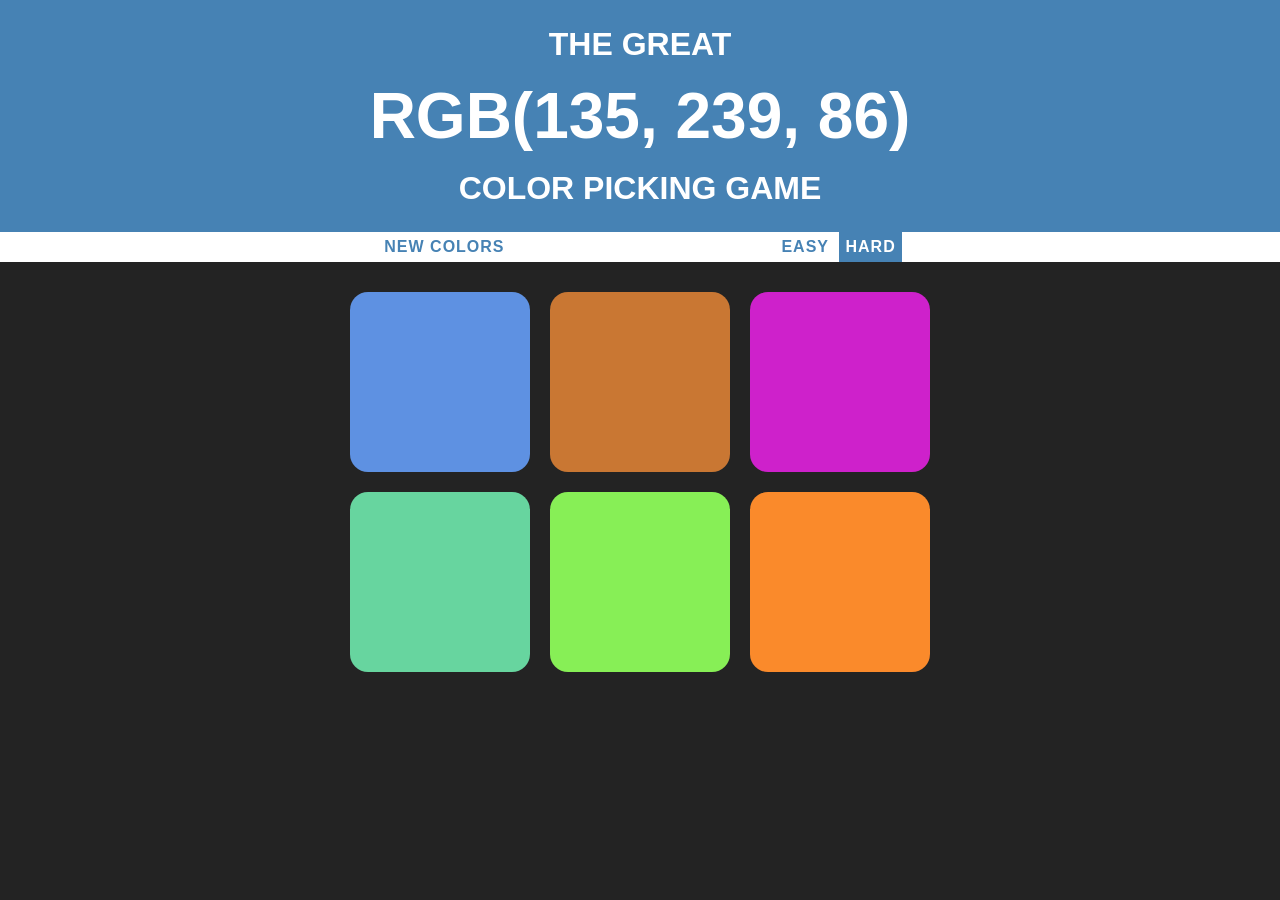
<file: javascript/color picker game/index.html>
<head>
    <meta charset="utf-8">
    <title>Color Picker Game</title>
  </head>
  <link rel="stylesheet" href="style.css">
  <body>
<h1>
  The Great
  <br>
  <span id="rgbCode">RGB</span>
  <br>
  Color Picking Game
</h1>

<div id="stripe">
  <button id="reset">New Colors</button>
  <span id="message"></span>
  <button id="easyBtn">Easy</button>
  <button class="selected" id ="hardBtn">Hard</button>
</div>

<div id="container">
    <div class="square"></div>
    <div class="square"></div>
    <div class="square"></div>
    <div class="square"></div>
    <div class="square"></div>
    <div class="square"></div>
</div>
<script src="script.js" charset="utf-8"></script>
</body>
</file>
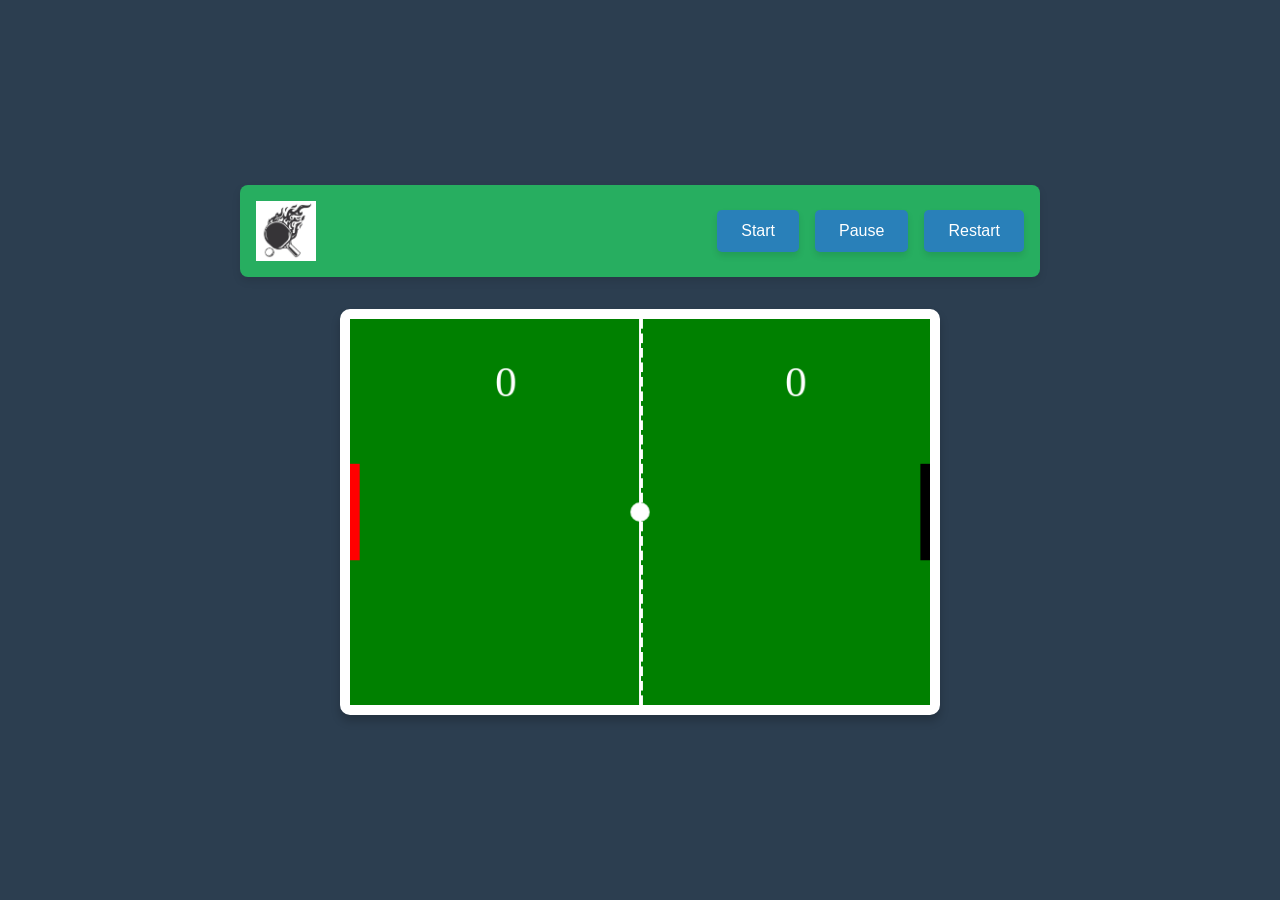
<file: javascript/ping-pong game/index.html>
<!DOCTYPE html>
<html lang="en">
<head>
  <meta charset="UTF-8">
  <meta http-equiv="X-UA-Compatible" content="IE=edge">
  <meta name="viewport" content="width=device-width, initial-scale=1.0">
  <link rel="stylesheet" href="style.css">
  <script src="script.js" defer></script>
  <title>Ping Pong Game</title>
</head>
<body>
  <div class="header">
    <img src="logo.jpg" alt="logo" width="60px">
    <div class="buttons">
      <button class="start-btn">Start</button>
      <button class="pause-btn">Pause</button>
      <button class="restart-btn">Restart</button>
    </div>
  </div>

  <div class="pong-wrapper">
    <canvas id="ping-pong" width="600px" height="400px"></canvas>
  </div>
</body>
</html>
</file>
<file: javascript/color picker game/style.css>
body {
    background-color: #232323;
    margin: 0;
    font-family: sans-serif;
    font-weight: normal;
    text-transform: uppercase;
  }
  
  .square {
    width: 30%;
    background: white;
    padding-bottom: 30%;
    float: left;
    margin: 1.66%;
    border-radius: 10%;
    transition: background 0.7s;
    -webkit-transition: background 0.7s;
    -moz-transition: background 0.7s;
  }
  
  #container {
    margin: 20px auto;
    max-width: 600px;
  }
  
  h1 {
    color: white;
    line-height: 1.5;
    text-align: center;
    background-color: steelblue;
    margin: 0;
    padding: 20px 0;
  }
  
  #stripe {
    background: white;
    height: 30px;
    text-align: center;
    color: black;
  }
  
  .selected {
    color: white;
    background: steelblue;
  }
  
  #rgbCode {
    font-size: 200%;
  }
  
  button {
    border: none;
    background: none;
    text-transform: uppercase;
    font-family: sans-serif;
    height: 100%;
    font-weight: 700;
    color: steelblue;
    letter-spacing: 1px;
    font-size: inherit;
    transition: all 0.5s;
    -webkit-transition: all 0.5s;
    -moz-transition: all 0.5s;
    outline: none;
  }
  
  button:hover{
    color: white;
    background: steelblue;
  }
  
  #message{
    display: inline-block;
    width: 20%;
  }
</file>
<file: javascript/ping-pong game/style.css>
* {
    margin: 0;
    padding: 0;
    box-sizing: border-box;
  }
  
  body {
    background-color: #2c3e50;
    font-family: 'Arial', sans-serif;
    display: flex;
    flex-direction: column;
    align-items: center;
    justify-content: center;
    min-height: 100vh;
  }
  
  .header {
    display: flex;
    align-items: center;
    justify-content: space-between;
    width: 100%;
    max-width: 800px;
    padding: 1em;
    background-color: #27ae60;
    border-radius: 8px;
    box-shadow: 0 4px 8px rgba(0, 0, 0, 0.1);
  }
  
  .header img {
    width: 60px;
  }
  
  .buttons {
    display: flex;
    gap: 1em;
  }
  
  .buttons button {
    background-color: #2980b9;
    border: none;
    padding: 0.75em 1.5em;
    font-size: 1em;
    color: white;
    border-radius: 5px;
    cursor: pointer;
    transition: background-color 0.3s ease, transform 0.2s ease;
    box-shadow: 0 4px 6px rgba(0, 0, 0, 0.1);
  }
  
  .buttons button:hover {
    background-color: #3498db;
    transform: translateY(-3px);
  }
  
  .buttons button:active {
    transform: translateY(0);
  }
  
  .pong-wrapper {
    display: flex;
    justify-content: center;
    align-items: center;
    margin-top: 2em;
    width: 100%;
  }
  
  #ping-pong {
    width: 80%;
    max-width: 600px;
    border: 10px solid #fff;
    background-color: #34495e;
    border-radius: 10px;
    box-shadow: 0 6px 10px rgba(0, 0, 0, 0.2);
  }
  
  @media screen and (max-width: 768px) {
    .header {
      flex-direction: column;
      align-items: center;
      padding: 1em 0;
    }
  
    .buttons {
      margin-top: 1em;
    }
  
    #ping-pong {
      width: 90%;
      max-width: 480px;
    }
  }
  
  @media screen and (max-width: 480px) {
    .header img {
      width: 40px;
    }
  
    .buttons button {
      padding: 0.5em 1em;
      font-size: 0.9em;
    }
  }
</file>
